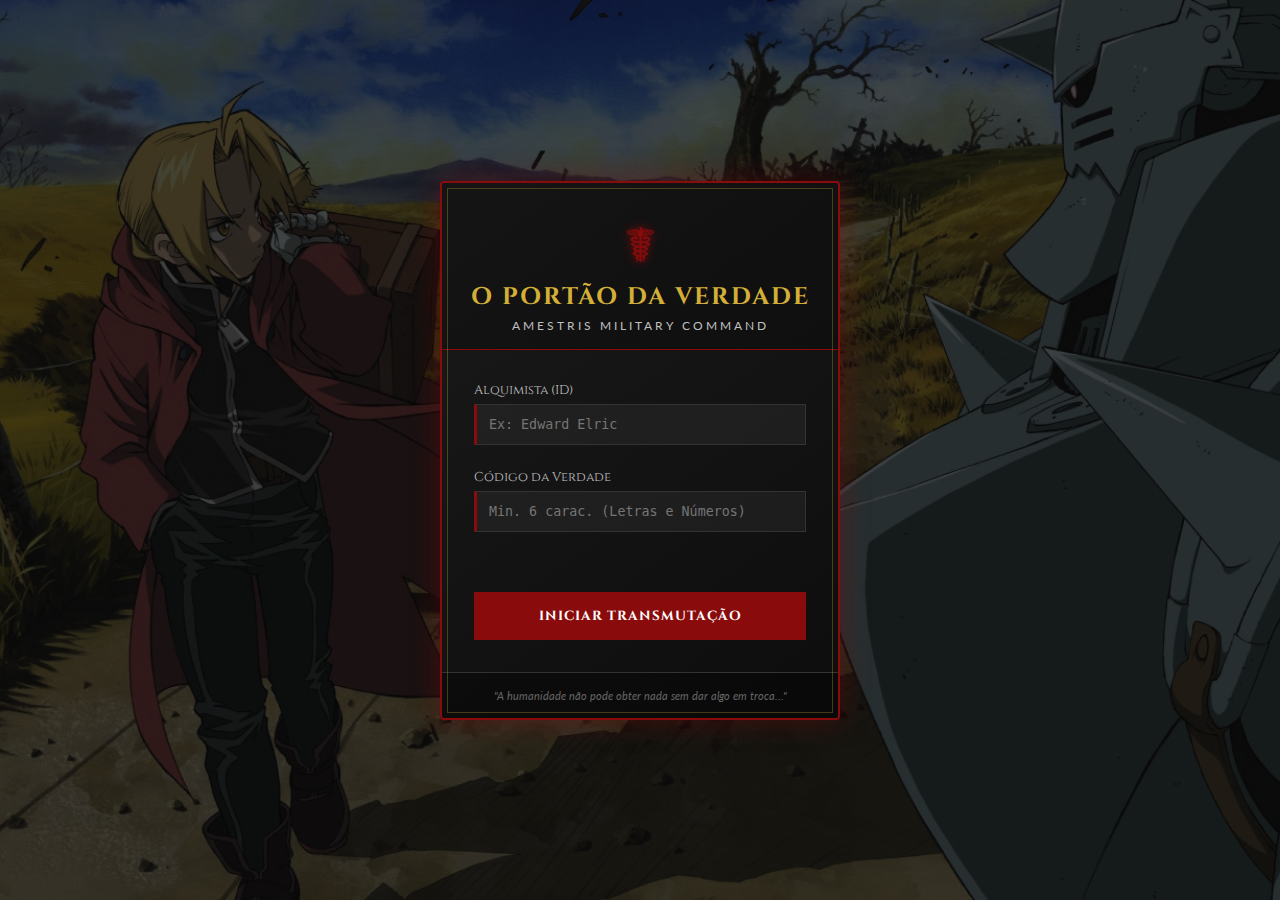
<file: index.html>
<!DOCTYPE html>
<html lang="pt-br">
<head>
    <meta charset="UTF-8">
    <meta name="viewport" content="width=device-width, initial-scale=1.0">
    <title>Portal da Verdade - Acesso Restrito</title>
    
    <link rel="preconnect" href="https://fonts.googleapis.com">
    <link rel="preconnect" href="https://fonts.gstatic.com" crossorigin>
    <link href="https://fonts.googleapis.com/css2?family=Cinzel:wght@400;700&family=Lato:wght@300;400;700&display=swap" rel="stylesheet">
    <link rel="icon" type="image/png" href="images/flame-removebg-preview.png">
    <link rel="stylesheet" href="style.css">
</head>
<body>

    <div class="bg-image-container"></div>
    <div class="bg-overlay"></div>

    <div id="login-screen">
        <div class="login-card">
            
            <div class="card-header">
                <div class="symbol-container">
                    <span class="flamel">☤</span>
                </div>
                <h2>O Portão da Verdade </h2>
                <p class="subtitle">Amestris Military Command</p>
            </div>

            <div class="card-body">
                <div class="input-group">
                    <label for="username">Alquimista (ID)</label>
                    <input type="text" id="username" placeholder="Ex: Edward Elric" autocomplete="off">
                </div>
                
                <div class="input-group">
                    <label for="password">Código da Verdade</label>
                    <div class="password-wrapper">  
                    <input type="password" id="password" placeholder="Min. 6 carac. (Letras e Números)">
                    <span id="toggle-pass" onclick="togglePassword()">👁️</span>
                    </div>
                </div>

                <div id="error-msg" class="error-message"></div>

                <button class="transmute-btn" onclick="performLogin()">
                    Iniciar Transmutação
                </button>
            </div>
            
            <div class="card-footer">
                <p>"A humanidade não pode obter nada sem dar algo em troca..."</p>
            </div>
        </div>
    </div>

    <div id="platform-screen" style="display: none;">
        <h1 style="color: white; text-align: center; margin-top: 20%;">Bem-vindo ao Portal</h1>
    </div>

    <script src="script.js"></script>
</body>
</html>
</file>
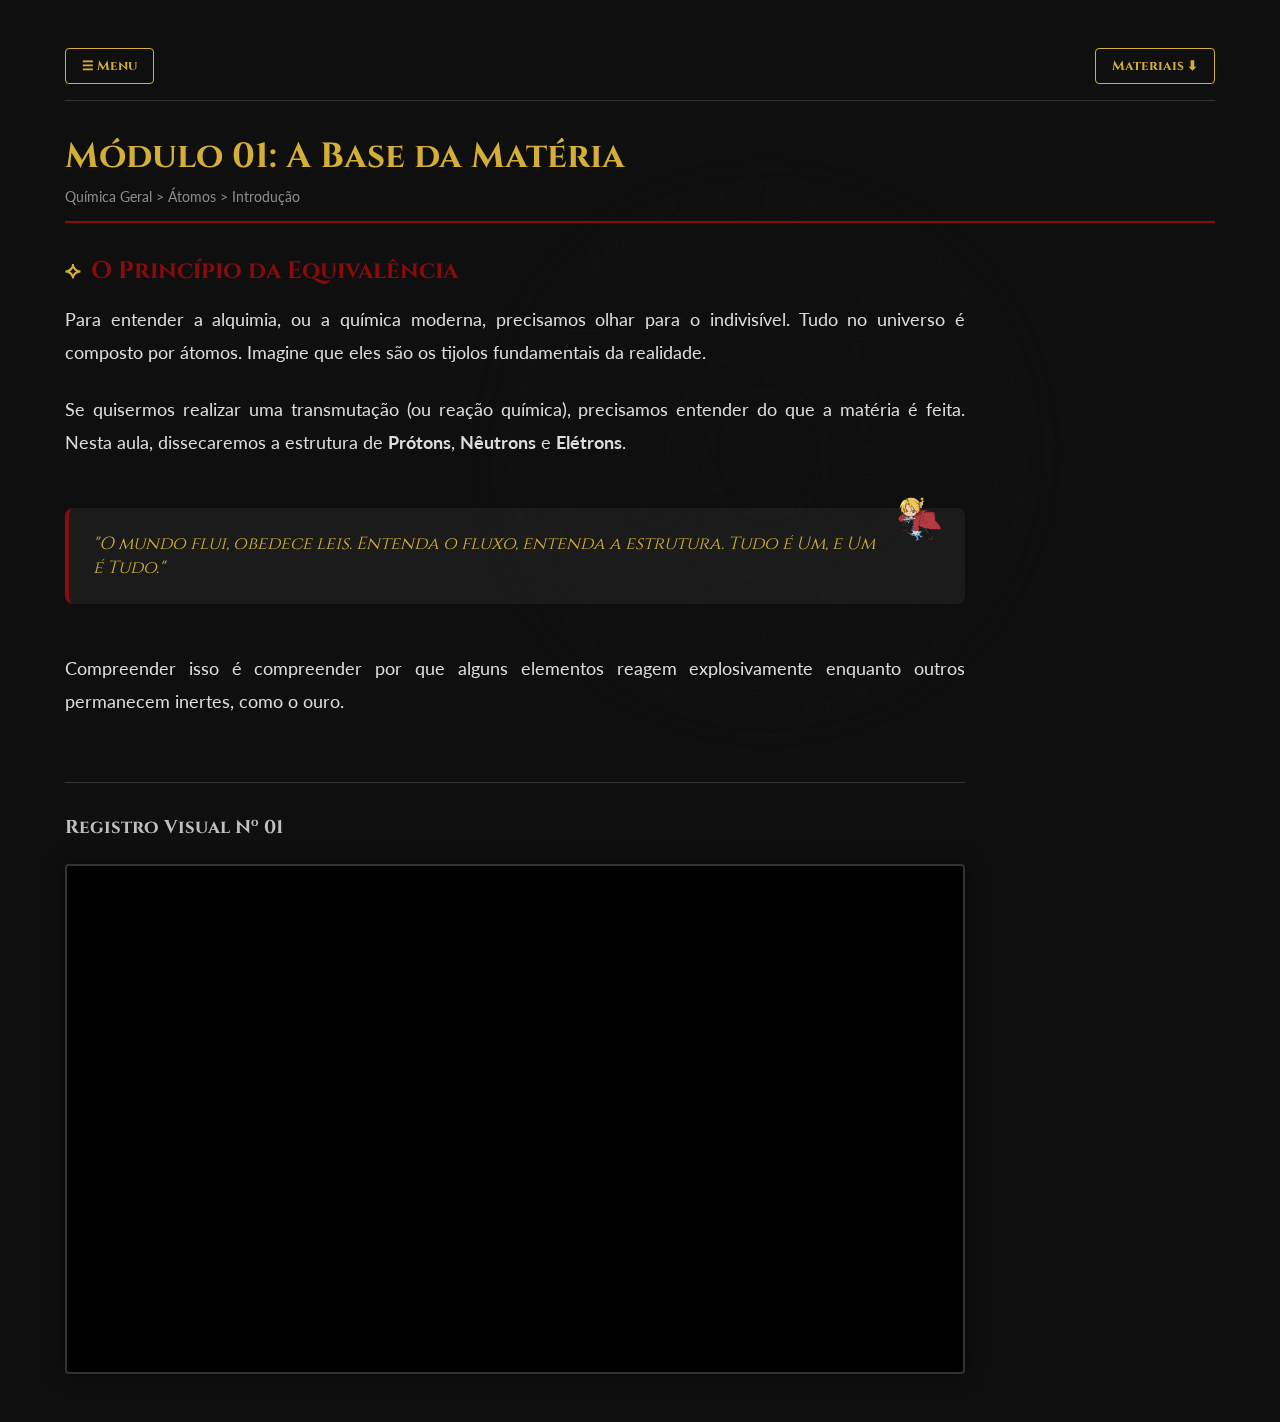
<file: Modulos/Modulo01/index.html>
<!DOCTYPE html>
<html lang="pt-br">
<head>
    <meta charset="UTF-8">
    <meta name="viewport" content="width=device-width, initial-scale=1.0">
    <title>Módulo 01 - A Base da Matéria</title>
    <link rel="icon" type="image/png" href="../../images/favicon.png"> <link rel="preconnect" href="https://fonts.googleapis.com">
    <link rel="preconnect" href="https://fonts.gstatic.com" crossorigin>
    <link href="https://fonts.googleapis.com/css2?family=Cinzel:wght@400;700&family=Lato:wght@300;400;700&display=swap" rel="stylesheet">
    
    <link rel="stylesheet" href="style.css">
</head>
<body class="platform-body">

    <div class="platform-container">
        
        <aside class="sidebar left-sidebar">
            <div class="sidebar-header">
                <span class="flamel-small">☤</span>
                <h3>Arquivos</h3>
            </div>

            <a href="../../Portal/Dashboard.html" class="back-link">
                ← Voltar ao Portal
            </a>

            <nav class="modules-list">
                <a href="#" class="module-item active">
                    <span class="module-number">01</span>
                    <span class="module-name">Estrutura Atômica</span>
                </a>
                
                <a href="#" class="module-item locked">
                    <span class="module-number">02</span>
                    <span class="module-name">Tabela Periódica</span>
                </a>

                <a href="#" class="module-item locked">
                    <span class="module-number">03</span>
                    <span class="module-name">Ligações Químicas</span>
                </a>
            </nav>

            <div class="user-profile">
                <p>Alquimista Logado</p>
                <a href="../../index.html" class="logout-btn">Sair do Sistema</a>
            </div>
        </aside>

        <main class="content-area">
            
            <div class="control-bar">
            <button class="toggle-btn left-toggle" onclick="toggleSidebar('left')">
            ☰ Menu
            </button>
        
            <button class="toggle-btn right-toggle" onclick="toggleSidebar('right')">
            Materiais ⬇
            </button>
            </div>

            <header class="content-header">
                <h1>Módulo 01: A Base da Matéria</h1>
                <div class="breadcrumb">Química Geral > Átomos > Introdução</div>
            </header>

            <div class="lesson-container">
                
                <article class="text-content">
                    <h2>O Princípio da Equivalência</h2>
                    <p>
                        Para entender a alquimia, ou a química moderna, precisamos olhar para o indivisível. 
                        Tudo no universo é composto por átomos. Imagine que eles são os tijolos fundamentais da realidade.
                    </p>
                    <p>
                        Se quisermos realizar uma transmutação (ou reação química), precisamos entender do que a matéria é feita.
                        Nesta aula, dissecaremos a estrutura de <strong>Prótons</strong>, <strong>Nêutrons</strong> e <strong>Elétrons</strong>.
                    </p>
                    
                    <div class="quote-box">
                        "O mundo flui, obedece leis. Entenda o fluxo, entenda a estrutura. Tudo é Um, e Um é Tudo."
                    </div>

                    <p>
                        Compreender isso é compreender por que alguns elementos reagem explosivamente enquanto outros permanecem inertes, como o ouro.
                    </p>
                </article>

                <div class="video-section">
                    <h3>Registro Visual Nº 01</h3>
                    <div class="video-wrapper">
                        <iframe width="560" height="315" src="https://www.youtube.com/embed/dQw4w9WgXcQ?si=NoControls" title="YouTube video player" frameborder="0" allow="accelerometer; autoplay; clipboard-write; encrypted-media; gyroscope; picture-in-picture; web-share" allowfullscreen></iframe>
                    </div>
                </div>

            </div>
        </main>

        <aside class="sidebar right-sidebar">
            <div class="sidebar-header">
                <h3>Transmutação Prática</h3> </div>
            
            <p class="sidebar-desc">Baixe os materiais para fixar o conhecimento equivalente.</p>

            <div class="resources-list">
                <a href="#" class="resource-item">
                    <span class="res-icon">📄</span>
                    <div class="res-info">
                        <h4>Lista de Exercícios I</h4>
                        <span>PDF - Introdução</span>
                    </div>
                    <span class="download-arrow">⬇</span>
                </a>

                <a href="#" class="resource-item">
                    <span class="res-icon">🧪</span>
                    <div class="res-info">
                        <h4>Resumo da Aula</h4>
                        <span>Mapa Mental</span>
                    </div>
                    <span class="download-arrow">⬇</span>
                </a>

                <a href="#" class="resource-item secret">
                    <span class="res-icon">👁️</span>
                    <div class="res-info">
                        <h4>Gabarito Comentado</h4>
                        <span>Apenas Alquimistas de Estado</span>
                    </div>
                    <span class="lock-icon">🔒</span>
                </a>
            </div>
        </aside>

    </div>
            <script src="script.js"></script>
</body>
</html>
</file>
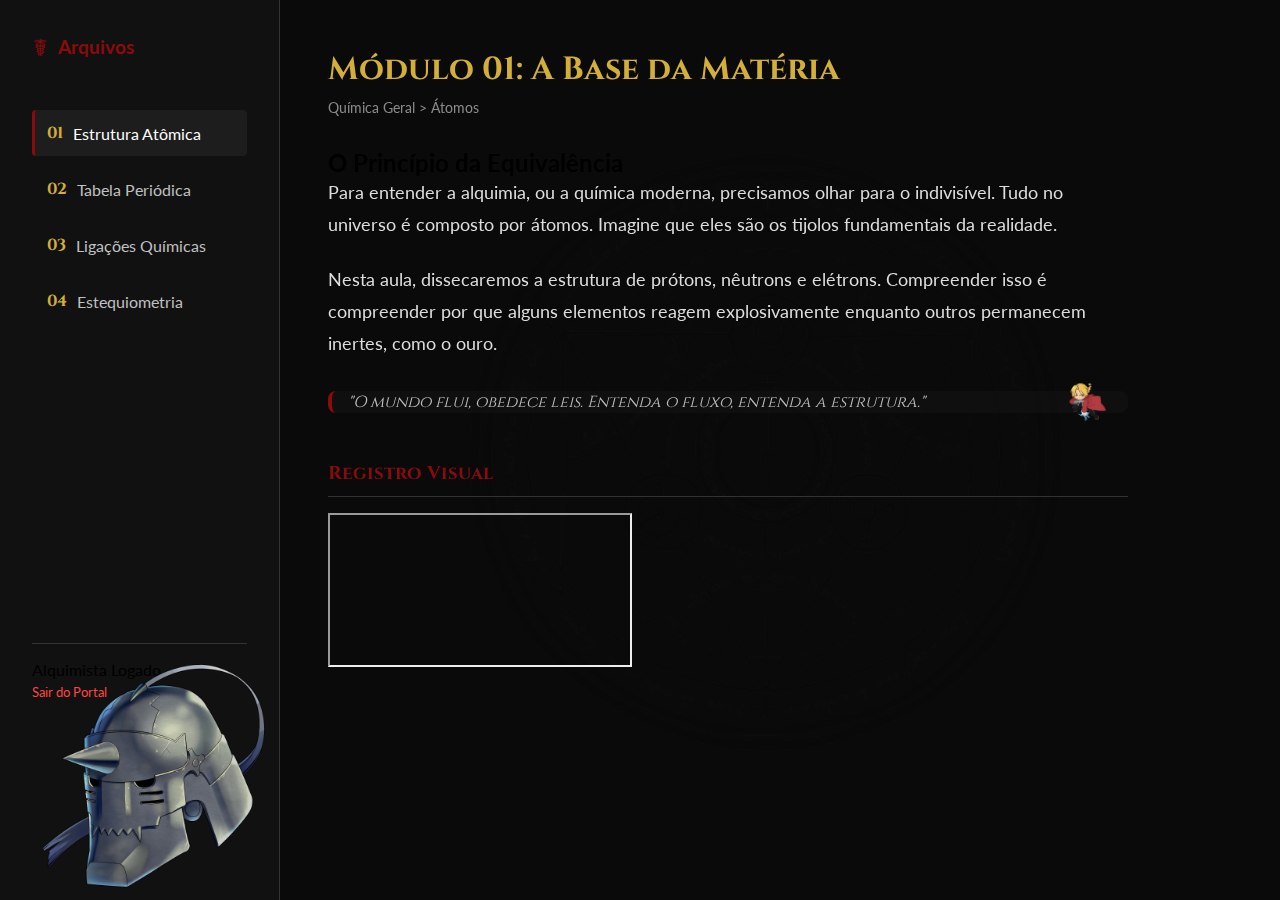
<file: PortaldaVerdade.html>
<!DOCTYPE html>
<html lang="pt-br">
<head>
    <meta charset="UTF-8">
    <meta name="viewport" content="width=device-width, initial-scale=1.0">
    <title>Portal da Verdade - Estudos</title>
    <link rel="preconnect" href="https://fonts.googleapis.com">
    <link rel="preconnect" href="https://fonts.gstatic.com" crossorigin>
    <link href="https://fonts.googleapis.com/css2?family=Cinzel:wght@400;700&family=Lato:wght@300;400;700&display=swap" rel="stylesheet">
    <link rel="stylesheet" href="style.css">
    <link rel="stylesheet" href="portal-visuals.css">
</head>
<body class="platform-body">

    <div class="platform-container">
        
        <aside class="sidebar">
            <div class="sidebar-header">
                <span class="flamel-small">☤</span>
                <h3>Arquivos</h3>
            </div>

            <nav class="modules-list">
                <a href="#" class="module-item active">
                    <span class="module-number">01</span>
                    <span class="module-name">Estrutura Atômica</span>
                </a>
                
                <a href="#" class="module-item">
                    <span class="module-number">02</span>
                    <span class="module-name">Tabela Periódica</span>
                </a>

                <a href="#" class="module-item">
                    <span class="module-number">03</span>
                    <span class="module-name">Ligações Químicas</span>
                </a>

                <a href="#" class="module-item">
                    <span class="module-number">04</span>
                    <span class="module-name">Estequiometria</span>
                </a>
            </nav>

            <div class="user-profile">
                <p>Alquimista Logado</p>
                <a href="index.html" class="logout-btn">Sair do Portal</a>
            </div>
        </aside>

        <main class="content-area">
            
            <header class="content-header">
                <h1>Módulo 01: A Base da Matéria</h1>
                <div class="breadcrumb">Química Geral > Átomos</div>
            </header>

            <div class="lesson-container">
                <article class="text-content">
                    <h2>O Princípio da Equivalência</h2>
                    <p>
                        Para entender a alquimia, ou a química moderna, precisamos olhar para o indivisível. 
                        Tudo no universo é composto por átomos. Imagine que eles são os tijolos fundamentais da realidade.
                    </p>
                    <p>
                        Nesta aula, dissecaremos a estrutura de prótons, nêutrons e elétrons. Compreender isso é compreender 
                        por que alguns elementos reagem explosivamente enquanto outros permanecem inertes, como o ouro.
                    </p>
                    <div class="quote-box">
                        "O mundo flui, obedece leis. Entenda o fluxo, entenda a estrutura."
                    </div>
                </article>

                <div class="video-section">
                    <h3>Registro Visual</h3>
                    <div class="video-wrapper">
                        <iframe src="https://www.youtube.com/embed/dQw4w9WgXcQ" title="Vídeo Aula" allowfullscreen></iframe>
                    </div>
                </div>
            </div>

        </main>
    </div>

</body>
</html>
</file>
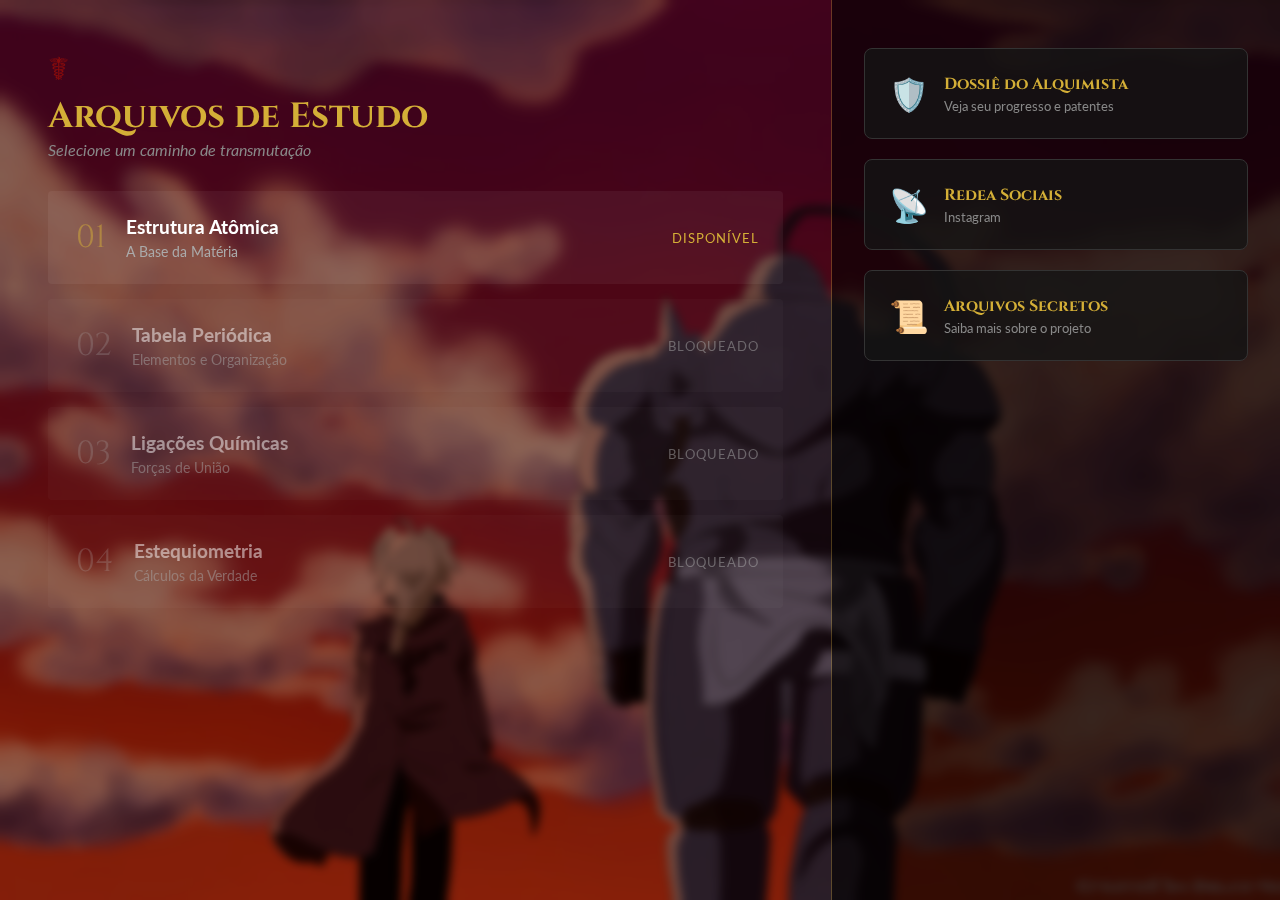
<file: Portal/Dashboard.html>
<!DOCTYPE html>
<html lang="pt-br">
<head>
    <meta charset="UTF-8">
    <meta name="viewport" content="width=device-width, initial-scale=1.0">
    <title>Central de Transmutação</title>
    <link rel="icon" type="image/png" href="../images/flame-removebg-preview.png">
    
    <link rel="preconnect" href="https://fonts.googleapis.com">
    <link rel="preconnect" href="https://fonts.gstatic.com" crossorigin>
    <link href="https://fonts.googleapis.com/css2?family=Cinzel:wght@400;700&family=Lato:wght@300;400;700&display=swap" rel="stylesheet">

    <link rel="stylesheet" href="Dashboard.css">
</head>
<body>

    <div id="transmutation-flash"></div>

    <div class="main-interface">
        
        <section class="modules-panel">
            <header class="panel-header">
                <span class="symbol">☤</span>
                <h1>Arquivos de Estudo</h1>
                <p>Selecione um caminho de transmutação</p>
            </header>

            <div class="modules-list">
                <div class="module-row" onclick="openModule('../Modulos/Modulo01/index.html')">
                    <div class="mod-number">01</div>
                    <div class="mod-info">
                        <h3>Estrutura Atômica</h3>
                        <span>A Base da Matéria</span>
                    </div>
                    <div class="mod-status">Disponível</div>
                </div>

                <div class="module-row locked">
                    <div class="mod-number">02</div>
                    <div class="mod-info">
                        <h3>Tabela Periódica</h3>
                        <span>Elementos e Organização</span>
                    </div>
                    <div class="mod-status">Bloqueado</div>
                </div>

                <div class="module-row locked">
                    <div class="mod-number">03</div>
                    <div class="mod-info">
                        <h3>Ligações Químicas</h3>
                        <span>Forças de União</span>
                    </div>
                    <div class="mod-status">Bloqueado</div>
                </div>
                
                 <div class="module-row locked">
                    <div class="mod-number">04</div>
                    <div class="mod-info">
                        <h3>Estequiometria</h3>
                        <span>Cálculos da Verdade</span>
                    </div>
                    <div class="mod-status">Bloqueado</div>
                </div>
            </div>
        </section>

        <section class="extras-panel">
            
            <div class="extra-card profile" onclick="alert('Dossiê do Alquimista em construção...')">
                <div class="icon">🛡️</div>
                <div class="details">
                    <h3>Dossiê do Alquimista</h3>
                    <p>Veja seu progresso e patentes</p>
                </div>
            </div>

            <div class="extra-card social" onclick="window.open('https://instagram.com/pedro_gmbs', '_blank')">
                <div class="icon">📡</div> <div class="details">
                    <h3>Redea Sociais</h3>
                    <p>Instagram</p>
                </div>
            </div>

            <div class="extra-card info" onclick="alert('Sobre o projeto...')">
                <div class="icon">📜</div>
                <div class="details">
                    <h3>Arquivos Secretos</h3>
                    <p>Saiba mais sobre o projeto</p>
                </div>
            </div>

        </section>
    </div>

    <script src="Dashboard.js"></script>
</body>
</html>
</file>
<file: style.css>
:root {
    /* Paleta de Cores Fullmetal */
    --ed-red: #8a0b0b;        /* Vermelho Sangue */
    --ed-dark-red: #4a0000;   /* Vermelho Escuro */
    --military-blue: #1c2e4a; /* Azul Militar de Amestris */
    --gold: #d4af37;          /* Dourado Metálico */
    --silver: #c0c0c0;        /* Prata Automail */
    --bg-dark: #0a0a0a;       /* Preto Fundo */
    
    /* Fontes */
    --font-title: 'Cinzel', serif;
    --font-text: 'Lato', sans-serif;
}

* {
    margin: 0;
    padding: 0;
    box-sizing: border-box;
}

body {
    height: 100vh;
    width: 100vw;
    background-color: var(--bg-dark);
    font-family: var(--font-text);
    overflow: hidden; /* Impede rolagem na tela de login */
    position: relative;
}

/* --- CONFIGURAÇÃO DA IMAGEM DE FUNDO --- */
.bg-image-container {
    position: absolute;
    top: 0;
    left: 0;
    width: 100%;
    height: 100%;
    z-index: -2; /* Fica atrás de tudo */
    background-image: url('images/fullmetalimages.jpg'); 
    background-size: cover; /* A imagem cobre a tela toda */
    background-position: center;
}

/* Camada escura para o texto não brigar com a imagem */
.bg-overlay {
    position: absolute;
    top: 0;
    left: 0;
    width: 100%;
    height: 100%;
    background: rgba(10, 10, 10, 0.75); /* Preto com 75% de transparência */
    z-index: -1;
}

/* --- TELA DE LOGIN (Centralização e Layout) --- */
#login-screen {
    display: flex;
    justify-content: center;
    align-items: center;
    height: 100%;
    padding: 20px; /* Garante que não encoste na borda em celulares */
}

/* O Cartão de Login (Design de Livro/Dossiê) */
.login-card {
    background: linear-gradient(145deg, #1a1a1a, #0d0d0d); /* Degradê sutil */
    border: 2px solid var(--ed-red);
    width: 100%;
    max-width: 400px; /* Largura máxima no PC */
    border-radius: 4px;
    box-shadow: 0 0 30px rgba(138, 11, 11, 0.4); /* Brilho vermelho */
    position: relative;
    overflow: hidden;
}

/* Detalhe estético: Borda dupla dourada interna */
.login-card::before {
    content: '';
    position: absolute;
    top: 5px; left: 5px; right: 5px; bottom: 5px;
    border: 1px solid rgba(212, 175, 55, 0.3); /* Dourado transparente */
    pointer-events: none; /* Deixa clicar através disso */
}

/* --- CABEÇALHO DO CARD --- */
.card-header {
    text-align: center;
    padding: 2rem 1rem 1rem;
    background: rgba(0, 0, 0, 0.2);
    border-bottom: 1px solid var(--ed-red);
}

.symbol-container {
    font-size: 3rem;
    color: var(--ed-red);
    margin-bottom: 0.5rem;
    text-shadow: 0 0 10px var(--ed-red); /* Brilho neon */
}

.card-header h2 {
    font-family: var(--font-title);
    color: var(--gold);
    text-transform: uppercase;
    letter-spacing: 2px;
    font-size: 1.5rem;
}

.subtitle {
    font-size: 0.75rem;
    color: var(--silver);
    text-transform: uppercase;
    letter-spacing: 3px;
    margin-top: 5px;
}

/* --- CORPO E INPUTS --- */
.card-body {
    padding: 2rem;
}

.input-group {
    margin-bottom: 1.5rem;
    position: relative;
}

.input-group label {
    display: block;
    color: var(--silver);
    font-size: 0.8rem;
    margin-bottom: 5px;
    font-family: var(--font-title);
}

.input-group input {
    width: 100%;
    padding: 12px;
    background: rgba(255, 255, 255, 0.05); /* Fundo quase transparente */
    border: 1px solid #333;
    border-left: 3px solid var(--ed-red); /* Detalhe lateral vermelho */
    color: white;
    font-family: monospace; /* Fonte estilo máquina de escrever para a senha */
    transition: 0.3s;
}

.input-group input:focus {
    outline: none;
    background: rgba(255, 255, 255, 0.1);
    border-color: var(--gold); /* Borda fica dourada ao clicar */
}

/* --- MENSAGEM DE ERRO --- */
.error-message {
    color: #ff4444;
    font-size: 0.85rem;
    text-align: center;
    min-height: 20px; /* Reserva espaço para não pular a tela */
    margin-bottom: 1rem;
    font-weight: bold;
}

/* --- BOTÃO --- */
.transmute-btn {
    width: 100%;
    padding: 15px;
    background: var(--ed-red);
    color: white;
    border: none;
    font-family: var(--font-title);
    font-weight: bold;
    text-transform: uppercase;
    letter-spacing: 1px;
    cursor: pointer;
    transition: all 0.3s;
    position: relative;
    overflow: hidden;
}

.transmute-btn:hover {
    background: var(--ed-dark-red);
    letter-spacing: 3px; /* As letras se separam ao passar o mouse */
    box-shadow: 0 0 15px var(--ed-red);
}

/* --- RODAPÉ --- */
.card-footer {
    text-align: center;
    padding: 1rem;
    background: rgba(0,0,0,0.3);
    border-top: 1px solid #333;
}

.card-footer p {
    font-style: italic;
    font-size: 0.7rem;
    color: #666;
}

/* --- ANIMAÇÕES (Shake de Erro e Fade de Sucesso) --- */

/* Animação de tremer (para erro) */
@keyframes shake {
    0% { transform: translateX(0); }
    25% { transform: translateX(-5px); }
    50% { transform: translateX(5px); }
    75% { transform: translateX(-5px); }
    100% { transform: translateX(0); }
}

.shake-animation {
    animation: shake 0.4s ease-in-out;
}

/* Animação de Transmutação (Flash Branco) */
@keyframes transmutationLight {
    0% { opacity: 0; }
    50% { opacity: 1; background: white; }
    100% { opacity: 0; }
}

.flash-overlay {
    position: fixed;
    top: 0; left: 0; width: 100%; height: 100%;
    background: white;
    opacity: 0;
    pointer-events: none;
    z-index: 9999;
}

/* =========================================
   ESTILOS DO PORTAL DA VERDADE (Plataforma)
   ========================================= */

/* Remove a imagem de fundo do login na página interna para facilitar leitura */
body.platform-body {
    background-image: none;
    background-color: var(--bg-dark);
    overflow: auto; /* Permite rolar a página se o texto for grande */
}

/* Container que segura o Menu e o Conteúdo lado a lado */
.platform-container {
    display: flex;
    min-height: 100vh;
}

/* --- BARRA LATERAL (Sidebar) --- */
.sidebar {
    width: 280px; /* Largura fixa */
    background-color: #111;
    border-right: 1px solid #333;
    display: flex;
    flex-direction: column;
    padding: 2rem;
    flex-shrink: 0; /* Não deixa a barra encolher */
}

.sidebar-header {
    display: flex;
    align-items: center;
    gap: 10px;
    margin-bottom: 3rem;
    color: var(--ed-red);
}

.flamel-small {
    font-size: 1.5rem;
}

.modules-list {
    display: flex;
    flex-direction: column;
    gap: 10px;
    flex-grow: 1; /* Ocupa o espaço disponível empurrando o perfil pra baixo */
}

.module-item {
    display: flex;
    align-items: center;
    padding: 12px;
    text-decoration: none;
    color: var(--silver);
    border-radius: 4px;
    transition: 0.3s;
    border-left: 3px solid transparent;
}

.module-item:hover, .module-item.active {
    background-color: rgba(255, 255, 255, 0.05);
    color: white;
    border-left: 3px solid var(--ed-red); /* Marcação vermelha na esquerda */
}

.module-number {
    font-weight: bold;
    color: var(--gold);
    margin-right: 10px;
    font-family: var(--font-title);
}

.user-profile {
    border-top: 1px solid #333;
    padding-top: 1rem;
    margin-top: auto;
}

.logout-btn {
    display: block;
    margin-top: 5px;
    color: #ff4444;
    font-size: 0.8rem;
    text-decoration: none;
}

/* --- ÁREA DE CONTEÚDO --- */
.content-area {
    flex-grow: 1; /* Ocupa todo o resto da tela */
    padding: 3rem;
    overflow-y: auto; /* Se o texto for grande, rola só aqui */
}

.content-header h1 {
    font-family: var(--font-title);
    color: var(--gold);
    font-size: 2rem;
    margin-bottom: 0.5rem;
}

.breadcrumb {
    color: var(--silver);
    font-size: 0.9rem;
    margin-bottom: 2rem;
    opacity: 0.7;
}

.lesson-container {
    max-width: 800px; /* Limita a largura para não cansar o olho em telas gigantes */
}

.text-content p {
    font-size: 1.1rem;
    line-height: 1.8; /* Espaçamento bom para leitura */
    margin-bottom: 1.5rem;
    color: #ddd;
}

.quote-box {
    border-left: 4px solid var(--ed-red);
    padding-left: 1rem;
    font-style: italic;
    color: var(--silver);
    margin: 2rem 0;
    font-family: var(--font-title);
}

/* Seção de Vídeo */
.video-section h3 {
    margin-top: 3rem;
    margin-bottom: 1rem;
    color: var(--ed-red);
    font-family: var(--font-title);
    border-bottom: 1px solid #333;
    padding-bottom: 10px;
}

/* RESPONSIVIDADE (Para Celular) */
@media (max-width: 768px) {
    .platform-container {
        flex-direction: column; /* No celular fica um embaixo do outro */
    }
    
    .sidebar {
        width: 100%;
        padding: 1rem;
        border-right: none;
        border-bottom: 1px solid #333;
    }

    .content-area {
        padding: 1.5rem;
    }
}

/* correção de bug: olhinho da senha

1. Remove o olho gerado no navegador*/
input::-ms-reveal,
input::-ms-clear {
    display: none;
}

/* 2. Wrapper para alinhar o input e o olho */
.password-wrapper {
    position: relative;
    width: 100%;
}

/* 3. Estilo do Olho */
#toggle-pass {
    position: absolute; 
    right: 15px;        
    top: 50%;           
    transform: translateY(-50%); 
    
    cursor: pointer;    
    font-size: 1.2rem;  
    filter: grayscale(100%);
    transition: 0.3s;
    user-select: none;  

    /* NOVO: Começa invisível e intocável */
    opacity: 0;
    pointer-events: none; /* Impede clicar no vazio */
}

/* CLASSE NOVA: Adicionada pelo JS quando tem texto */
#toggle-pass.visible {
    opacity: 1;            /* Fica visível */
    pointer-events: all;   /* Volta a ser clicável */
}   

/* Quando passar o mouse, fica Dourado (Ativo) */
#toggle-pass:hover {
    filter: none; /* Volta a cor original */
    text-shadow: 0 0 10px var(--gold);
}

/* Vai fazer mágica com JS */
.eye-open {
    filter: sepia(100%) hue-rotate(-50deg) saturate(600%) !important; /* Efeito Dourado Intenso */
    text-shadow: 0 0 15px var(--ed-red);
}
</file>
<file: Modulos/Modulo01/style.css>
/* =======================================================
   ARQUIVO: Modulos/Modulo01/style.css
   Descrição: Estilo Completo (Layout + Visuais)
   ======================================================= */

/* --- 1. VARIÁVEIS E BASE (Cores do Fullmetal) --- */
:root {
    --ed-red: #8a0b0b;       /* Vermelho Sangue */
    --ed-black: #1a1a1a;     /* Preto Roupa */
    --gold: #d4af37;         /* Dourado Cabelo/Olhos */
    --silver: #c0c0c0;       /* Prata Automail */
    --bg-dark: #0f0f0f;      /* Fundo Geral */
    --text-color: #e0e0e0;   /* Texto Claro */
    --sidebar-bg: #111111;   /* Fundo da Barra Lateral */
}

* {
    margin: 0;
    padding: 0;
    box-sizing: border-box;
    font-family: 'Lato', sans-serif; /* Fonte padrão de leitura */
}

/* --- 2. LAYOUT PRINCIPAL --- */
body.platform-body {
    background-color: var(--bg-dark);
    color: var(--text-color);
    overflow-x: hidden;
}

.platform-container {
    display: flex;
    min-height: 100vh; /* Ocupa a altura total da tela */
}

/* --- 3. BARRA LATERAL (SIDEBAR) --- */
.sidebar {
    width: 280px;
    background-color: var(--sidebar-bg);
    border-right: 1px solid #333;
    display: flex;
    flex-direction: column;
    padding: 2rem;
    flex-shrink: 0; /* Não encolhe */
    position: relative; /* Necessário para posicionar o Alphonse */
    
    /* ESPAÇO EXTRA PARA O ALPHONSE NÃO COBRIR O BOTÃO SAIR */
    padding-bottom: 250px; 
}

/* ELEMENTO VISUAL: ALPHONSE (Rodapé da Sidebar) */
.sidebar::after {
    content: '';
    position: absolute;
    bottom: 0;
    right: 0;
    width: 100%;
    height: 300px; /* Aumentei um pouco */
    opacity: 0.8;
    pointer-events: none;
    z-index: 1;

    /* CAMINHO CORRIGIDO: volta 2 pastas para achar 'images' */
    background-image: url('../../images/Alphonse-Elric-PNG-HD.png'); 
    background-size: contain;
    background-repeat: no-repeat;
    background-position: bottom right;
}

.sidebar-header {
    display: flex;
    align-items: center;
    gap: 10px;
    margin-bottom: 1rem;
    color: var(--ed-red);
}

.flamel-small {
    font-size: 1.5rem;
}

.sidebar-header h3 {
    font-family: 'Cinzel', serif;
    color: var(--text-color);
}

/* Lista de Módulos */
.modules-list {
    display: flex;
    flex-direction: column;
    gap: 10px;
    margin-top: 1rem;
}

.module-item {
    display: flex;
    align-items: center;
    padding: 12px;
    text-decoration: none;
    color: var(--silver);
    border-radius: 4px;
    transition: 0.3s;
    border-left: 3px solid transparent;
    background: rgba(255,255,255,0.02);
}

.module-item:hover, .module-item.active {
    background-color: rgba(255, 255, 255, 0.08);
    color: white;
    border-left: 3px solid var(--ed-red); /* Marcação vermelha */
}

/* Módulo Bloqueado (Locked) */
.module-item.locked {
    opacity: 0.5;
    cursor: not-allowed;
    filter: grayscale(1);
}

.module-number {
    font-family: 'Cinzel', serif;
    font-weight: bold;
    color: var(--gold);
    margin-right: 10px;
}

/* Perfil do Usuário (Botão Sair) */
.user-profile {
    border-top: 1px solid #333;
    padding-top: 1rem;
    margin-top: auto; /* Empurra para o final do espaço disponível */
    position: relative; 
    z-index: 10; /* FICA ACIMA DA FOTO DO ALPHONSE */
}

.logout-btn {
    display: block;
    margin-top: 5px;
    color: #ff4444;
    font-size: 0.85rem;
    text-decoration: none;
    font-weight: bold;
}

/* --- 4. ÁREA DE CONTEÚDO (MAIN) --- */
.content-area {
    flex-grow: 1; /* Ocupa o resto da tela */
    padding: 3rem 4rem;
    overflow-y: auto; /* Barra de rolagem interna */
    position: relative;
    z-index: 1;
}

/* ELEMENTO VISUAL: CÍRCULO DE TRANSMUTAÇÃO (Fundo) */
.content-area::before {
    content: '';
    position: fixed;
    top: 50%;
    left: 60%;
    transform: translate(-50%, -50%);
    width: 600px;
    height: 600px;
    z-index: -1;
    opacity: 0.05; /* Transparência de 5% */
    pointer-events: none;
    
    /* CAMINHO CORRIGIDO */
    background-image: url('../../images/Transmutation_Circle-removebg-preview.png');
    background-size: contain;
    background-repeat: no-repeat;
    
    animation: rotateCircle 60s linear infinite;
}

@keyframes rotateCircle {
    from { transform: translate(-50%, -50%) rotate(0deg); }
    to { transform: translate(-50%, -50%) rotate(360deg); }
}

/* Cabeçalho do Conteúdo */
.content-header {
    border-bottom: 2px solid var(--ed-red);
    padding-bottom: 1rem;
    margin-bottom: 2rem;
}

.content-header h1 {
    font-family: 'Cinzel', serif;
    color: var(--gold);
    font-size: 2.2rem;
    margin-bottom: 0.5rem;
}

.breadcrumb {
    color: var(--silver);
    font-size: 0.9rem;
    opacity: 0.7;
}

/* Texto da Aula */
.lesson-container {
    max-width: 900px;
}

.text-content h2 {
    font-family: 'Cinzel', serif;
    color: var(--ed-red);
    margin-top: 2rem;
    margin-bottom: 1rem;
    font-size: 1.5rem;
    display: flex;
    align-items: center;
}

/* Ícone de diamante antes do título H2 */
.text-content h2::before {
    content: '⟡';
    margin-right: 10px;
    color: var(--gold);
}

.text-content p {
    font-size: 1.15rem;
    line-height: 1.8;
    margin-bottom: 1.5rem;
    color: #ddd;
    text-align: justify;
}

/* ELEMENTO VISUAL: CAIXA DE CITAÇÃO COM CHIBI */
.quote-box {
    position: relative;
    background: rgba(255, 255, 255, 0.05);
    border-left: 4px solid var(--ed-red);
    border-radius: 8px;
    padding: 1.5rem;
    padding-right: 90px; /* Espaço para o Chibi */
    margin: 3rem 0;
    font-style: italic;
    color: var(--gold);
    font-family: 'Cinzel', serif;
    font-size: 1.1rem;
}

.quote-box::after {
    content: '';
    position: absolute;
    top: -25px;
    right: 10px;
    width: 70px;
    height: 90px;
    
    /* CAMINHO CORRIGIDO */
    background-image: url('../../images/edchibi-removebg-preview.png');
    background-size: contain;
    background-repeat: no-repeat;
}

/* --- 5. VÍDEO --- */
.video-section {
    margin-top: 4rem;
    border-top: 1px solid #333;
    padding-top: 2rem;
}

.video-section h3 {
    font-family: 'Cinzel', serif;
    color: var(--silver);
    margin-bottom: 1.5rem;
}

.video-wrapper {
    position: relative;
    padding-bottom: 56.25%; /* 16:9 Aspect Ratio */
    height: 0;
    overflow: hidden;
    background: black;
    border: 2px solid #333;
    border-radius: 4px;
    box-shadow: 0 0 20px rgba(0,0,0,0.5);
}

.video-wrapper iframe {
    position: absolute;
    top: 0; left: 0;
    width: 100%; height: 100%;
}

/* --- 6. RESPONSIVIDADE (CELULAR) --- */
@media (max-width: 768px) {
    .platform-container {
        flex-direction: column;
    }
    
    .sidebar {
        width: 100%;
        padding-bottom: 1rem; /* Remove espaço do Alphonse no mobile */
        border-right: none;
        border-bottom: 1px solid #333;
    }

    .sidebar::after {
        display: none; /* Esconde o Alphonse no celular para não atrapalhar */
    }

    .content-area {
        padding: 1.5rem;
    }
    
    .content-area::before {
        width: 300px; /* Diminui o círculo de fundo */
        height: 300px;
    }
    
    .content-header h1 {
        font-size: 1.5rem;
    }
}

/* =======================================================
   ATUALIZAÇÕES FINAIS: MENUS DINÂMICOS + RECURSOS
   (Substitui a lógica antiga de largura fixa)
   ======================================================= */

/* 1. CONTAINER: Ajuste para ocupar a tela toda */
.platform-container {
    display: flex;
    min-height: 100vh;
    justify-content: space-between;
    position: relative; /* Necessário para os menus deslizarem */
}

/* 2. BOTÕES DE CONTROLE (Novos) */
.control-bar {
    display: flex;
    justify-content: space-between;
    margin-bottom: 2rem;
    padding-bottom: 1rem;
    border-bottom: 1px solid #333;
}

.toggle-btn {
    background: transparent;
    border: 1px solid var(--gold);
    color: var(--gold);
    padding: 8px 16px;
    cursor: pointer;
    font-family: 'Cinzel', serif;
    font-weight: bold;
    border-radius: 4px;
    transition: 0.3s;
    display: flex;
    align-items: center;
    gap: 8px;
}

.toggle-btn:hover {
    background: rgba(212, 175, 55, 0.1);
    box-shadow: 0 0 10px rgba(212, 175, 55, 0.2);
}

/* 3. CONFIGURAÇÃO BASE DAS BARRAS (Começam FECHADAS) */
.sidebar {
    background-color: var(--sidebar-bg);
    display: flex;
    flex-direction: column;
    flex-shrink: 0;
    
    /* ESTADO INICIAL: Largura zero (Invisível) */
    width: 0;
    padding: 0;
    overflow: hidden; 
    opacity: 0;
    
    /* Animação suave */
    transition: all 0.5s cubic-bezier(0.4, 0, 0.2, 1); 
}

/* 4. ESTADO ATIVO (Quando clica no botão) */
.sidebar.active {
    opacity: 1;
    padding: 2rem; /* O conteúdo ganha espaço */
}

/* Larguras específicas quando abertas */
.left-sidebar.active {
    width: 280px;
    border-right: 1px solid #333;
}

.right-sidebar.active {
    width: 300px;
    border-left: 1px solid #333;
}

/* Ajustes de Texto nas laterais (Para não quebrar na animação) */
.sidebar-header, .sidebar-desc, .resources-list, .user-profile, .back-link, .modules-list {
    white-space: nowrap; 
}

.right-sidebar h3 {
    font-family: 'Cinzel', serif;
    color: var(--ed-red);
    margin-bottom: 10px;
    font-size: 1.1rem;
}

.sidebar-desc {
    color: #888;
    font-size: 0.85rem;
    margin-bottom: 2rem;
    line-height: 1.5;
    white-space: normal; /* Permite quebra de linha na descrição */
}

/* 5. ÁREA CENTRAL (Se ajusta automaticamente) */
.content-area {
    flex-grow: 1;
    transition: 0.3s;
    max-width: 100%; /* Garante que ocupe a tela toda */
}

/* --- ESTILOS DOS ITENS DE DOWNLOAD (Mantidos do antigo) --- */

.resources-list {
    display: flex;
    flex-direction: column;
    gap: 15px;
    width: 100%;
}

/* O CARTÃO */
.resource-item {
    display: flex;           /* Alinha em linha */
    align-items: center;     /* Centraliza verticalmente */
    width: 100%;             
    background: rgba(255, 255, 255, 0.03);
    padding: 15px;
    border-radius: 6px;
    text-decoration: none;
    transition: 0.3s;
    border: 1px solid transparent;
    /* Garante que o padding não aumente o tamanho total */
    box-sizing: border-box; 
}

.resource-item:hover {
    background: rgba(255, 255, 255, 0.08);
    border-color: var(--ed-red);
    transform: translateX(-5px);
}

.res-icon {
    font-size: 1.5rem;
    margin-right: 15px;
    flex-shrink: 0; 
}

.res-info {
    flex: 1; /* Cresce e empurra os vizinhos para as pontas */
    display: flex;
    flex-direction: column;
    overflow: hidden; /* Evita que texto gigante quebre o layout */
}

.res-info h4 {
    color: var(--text-color);
    font-size: 0.9rem;
    margin-bottom: 2px;
    white-space: nowrap; /* Título em uma linha só */
}

.res-info span {
    color: #666;
    font-size: 0.75rem;
    text-transform: uppercase;
}

.download-arrow {
    color: var(--gold);
    font-weight: bold;
    margin-left: 10px;
    flex-shrink: 0; 
}

.lock-icon {
    font-size: 1rem;
    filter: grayscale(1);
    opacity: 0.7;
    margin-left: 10px;
    flex-shrink: 0;
}

.resource-item.secret {
    border: 1px dashed #444;
    opacity: 0.7;
    cursor: not-allowed;
}
.resource-item.secret:hover {
    transform: none;
    border-color: #555;
}

/* 6. RESPONSIVIDADE CELULAR (Overlay / Foco Total) */
@media (max-width: 950px) {
    .sidebar.active {
        position: fixed; /* Fica por cima de tudo */
        top: 0;
        height: 100vh;
        z-index: 100;
        width: 85% !important; /* Quase tela toda */
        box-shadow: 0 0 100px black; /* Sombra forte atrás */
        background-color: var(--sidebar-bg); /* Garante fundo sólido */
    }
    
    .left-sidebar.active { left: 0; }
    .right-sidebar.active { right: 0; }
    
    /* Esconde o Alphonse no mobile se ele estiver atrapalhando */
    .left-sidebar::after { display: none; }
}
</file>
<file: portal-visuals.css>
/* =======================================================
   Foco: Elementos decorativos e personagens de FMA
   ======================================================= */

/* 1. MARCA D'ÁGUA NO FUNDO DO TEXTO (Círculo de Transmutação) */
/* Cria um elemento fantasma atrás do texto */
.content-area {
    position: relative; /* Necessário para posicionar o fundo */
    z-index: 1;
}

.content-area::before {
    content: '';
    position: fixed; /* Fica fixo mesmo rolando a tela */
    top: 50%;
    left: 60%; /* Ajuste para centralizar na área de leitura */
    transform: translate(-50%, -50%);
    width: 600px;
    height: 600px;
    z-index: -1; /* Fica ATRÁS do texto */
    opacity: 0.05; /* Bem transparente para não atrapalhar a leitura (5%) */
    pointer-events: none; /* Deixa clicar no texto através da imagem */
    
    /* COLOQUE AQUI O LINK DE UM CÍRCULO DE TRANSMUTAÇÃO (PNG SEM FUNDO) */
    background-image: url('images/Transmutation_Circle-removebg-preview.png');
    background-size: contain;
    background-repeat: no-repeat;
    
    /* Animação opcional: Girar lentamente */
    animation: rotateCircle 60s linear infinite;
}

@keyframes rotateCircle {
    from { transform: translate(-50%, -50%) rotate(0deg); }
    to { transform: translate(-50%, -50%) rotate(360deg); }
}


/* 2. ALPHONSE NO MENU LATERAL (Sidebar) */
.sidebar {
    position: relative;
    /* Adicionamos espaço extra embaixo para a imagem não cobrir o botão de sair */
    padding-bottom: 200px; 
}

.sidebar::after {
    content: '';
    position: absolute;
    bottom: 0;
    right: 0; /* Alinhado à direita do menu */
    width: 100%; /* Largura da imagem */
    height: 250px; /* Altura da imagem */
    opacity: 0.8;
    pointer-events: none;

    /* Sugestão: Alphonse sentado ou apenas o capacete */
    background-image: url('images/Alphonse-Elric-PNG-HD.png'); 
    background-size: contain;
    background-repeat: no-repeat;
    background-position: bottom right;
}


/* 3. ÍCONE DO EDWARD NAS CITAÇÕES (Quote Box) */
.quote-box {
    position: relative;
    background: rgba(20, 20, 20, 0.5); /* Fundo levemente mais escuro */
    border-radius: 8px;
    padding-right: 80px; /* Abre espaço na direita para o bonequinho */
}

.quote-box::after {
    content: '';
    position: absolute;
    top: -20px; /* Sai um pouco pra fora da caixa */
    right: 10px;
    width: 60px;
    height: 80px;
    
    /* COLOQUE AQUI UM CHIBI DO ED OU O SÍMBOLO FLAMEL */
    background-image: url('images/edchibi-removebg-preview.png');
    background-size: contain;
    background-repeat: no-repeat;
}


/* 4. TÍTULOS COM DETALHE ALQUÍMICO */
.lesson-content h2::before {
    content: '⟡'; /* Um losango/cristal decorativo antes do título */
    color: var(--ed-red);
    margin-right: 10px;
    font-size: 1.2rem;
}

/* RESPONSIVIDADE PARA VISUAIS */
@media (max-width: 768px) {
    /* No celular, escondemos o Alphonse da sidebar para não atrapalhar */
    .sidebar::after {
        display: none;
    }
    /* Diminuímos a marca d'água */
    .content-area::before {
        width: 300px;
        height: 300px;
    }
}
</file>
<file: Portal/Dashboard.css>
:root {
    --ed-red: #8a0b0b;
    --ed-dark: #0f0f0f;
    --gold: #d4af37;
    --text-main: #e0e0e0;
    --glass-bg: rgba(15, 15, 15, 0.85); /* Fundo vidro escuro */
}

* { margin: 0; padding: 0; box-sizing: border-box; font-family: 'Lato', sans-serif; }

/* --- SCROLLBAR PERSONALIZADA (Adeus barra cinza feia) --- */
::-webkit-scrollbar {
    width: 8px; /* Largura fina */
}
::-webkit-scrollbar-track {
    background: #000; 
}
::-webkit-scrollbar-thumb {
    background: var(--ed-red); /* A barra é vermelha */
    border-radius: 4px;
}
::-webkit-scrollbar-thumb:hover {
    background: #a31414;
}

body {
    background-color: var(--ed-dark);
    color: var(--text-main);
    height: 100vh;
    overflow: hidden; /* Evita rolagem na página inteira, rolamos só os painéis */
    
    /* Imagem de Fundo */
    background-image: url('../images/fullmetalPortal.png');
    background-size: cover;
    background-position: center;
}

/* Container Principal (Divide a tela em 2) */
.main-interface {
    display: flex;
    width: 100%;
    height: 100%;
    backdrop-filter: blur(5px); /* Desfoque leve no fundo */
    background-color: rgba(0,0,0,0.4);
}

/* --- PAINEL ESQUERDO: MÓDULOS --- */
.modules-panel {
    width: 65%; /* Ocupa a maior parte */
    padding: 3rem;
    display: flex;
    flex-direction: column;
    border-right: 1px solid rgba(212, 175, 55, 0.3); /* Linha dourada separando */
    overflow-y: auto; /* Permite rolar se tiver muitos módulos */
}

.panel-header { margin-bottom: 2rem; }
.panel-header .symbol { color: var(--ed-red); font-size: 2rem; display: block; margin-bottom: 5px; }
.panel-header h1 { font-family: 'Cinzel', serif; color: var(--gold); font-size: 2.2rem; }
.panel-header p { color: #888; font-style: italic; }

.modules-list { display: flex; flex-direction: column; gap: 15px; }

/* Estilo de cada linha de Módulo */
.module-row {
    display: flex;
    align-items: center;
    background: rgba(255, 255, 255, 0.05);
    padding: 1.5rem;
    border-radius: 4px;
    border-left: 4px solid transparent;
    cursor: pointer;
    transition: all 0.3s;
}

.module-row:hover {
    background: rgba(255, 255, 255, 0.1);
    border-left: 4px solid var(--ed-red); /* Marcação vermelha no hover */
    transform: translateX(10px); /* Move levemente para a direita */
}

.mod-number {
    font-family: 'Cinzel', serif;
    font-size: 2rem;
    color: var(--gold);
    margin-right: 20px;
    opacity: 0.5;
}

.mod-info h3 { font-size: 1.2rem; color: white; margin-bottom: 3px; }
.mod-info span { color: #aaa; font-size: 0.9rem; }

.mod-status {
    margin-left: auto; /* Empurra para o final da linha */
    font-size: 0.8rem;
    text-transform: uppercase;
    letter-spacing: 1px;
    color: var(--gold);
}

/* Módulos Bloqueados */
.module-row.locked {
    opacity: 0.5;
    cursor: not-allowed;
    filter: grayscale(1); /* Deixa cinza */
}
.module-row.locked:hover {
    transform: none;
    border-left-color: #555;
}

/* --- PAINEL DIREITO: EXTRAS --- */
.extras-panel {
    width: 35%;
    background: rgba(0, 0, 0, 0.6); /* Fundo mais escuro */
    padding: 3rem 2rem;
    display: flex;
    flex-direction: column;
    gap: 20px;
}

.extra-card {
    display: flex;
    align-items: center;
    background: rgba(20, 20, 20, 0.8);
    border: 1px solid #333;
    padding: 1.5rem;
    border-radius: 8px;
    cursor: pointer;
    transition: 0.3s;
}

.extra-card:hover {
    border-color: var(--gold);
    box-shadow: 0 0 15px rgba(212, 175, 55, 0.2);
}

.extra-card .icon { font-size: 2rem; margin-right: 15px; }
.extra-card h3 { font-family: 'Cinzel', serif; color: var(--gold); font-size: 1rem; }
.extra-card p { color: #888; font-size: 0.8rem; margin-top: 3px; }

/* ANIMAÇÃO FLASH (MANTIDA) */
#transmutation-flash {
    position: fixed; top: 0; left: 0; width: 100%; height: 100%;
    background-color: white; pointer-events: none; opacity: 0;
    z-index: 9999; transition: opacity 0.1s ease-out;
}
.active-flash { opacity: 1 !important; transition: opacity 0.5s ease-in !important; }

/* =========================================
   RESPONSIVIDADE (CELULAR E TABLET)
   ========================================= */
@media (max-width: 850px) {
    
    /* 1. Libera a rolagem da página (Adeus tela presa!) */
    body {
        overflow-y: auto; /* Permite rolar para baixo */
        height: auto;     /* A altura cresce conforme o conteúdo */
    }

    /* 2. Muda a direção para Coluna (Um embaixo do outro) */
    .main-interface {
        flex-direction: column;
        height: auto;     /* Remove a altura fixa */
        backdrop-filter: none; /* Remove efeito pesado para celular */
        background-color: rgba(10, 10, 10, 0.9); /* Fundo escuro sólido */
    }

    /* 3. Painel de Módulos (Parte de Cima) */
    .modules-panel {
        width: 100%;
        height: auto;
        border-right: none; /* Remove linha lateral */
        border-bottom: 2px solid var(--ed-red); /* Adiciona linha embaixo */
        padding: 2rem 1rem; /* Espaçamento menor */
        overflow-y: visible; /* Remove barra de rolagem interna dupla */
    }

    /* 4. Painel de Extras (Parte de Baixo) */
    .extras-panel {
        width: 100%;
        height: auto;
        padding: 2rem 1rem;
        background: transparent; /* Remove o fundo diferente */
        gap: 15px;
    }

    /* 5. Ajustes de Tamanho de Texto */
    .panel-header h1 {
        font-size: 1.6rem; /* Título menor para não quebrar */
    }

    .panel-header p {
        font-size: 0.9rem;
    }

    /* Cartões menores */
    .extra-card {
        padding: 1rem;
    }
    
    .extra-card h3 {
        font-size: 0.9rem;
    }
}
</file>
